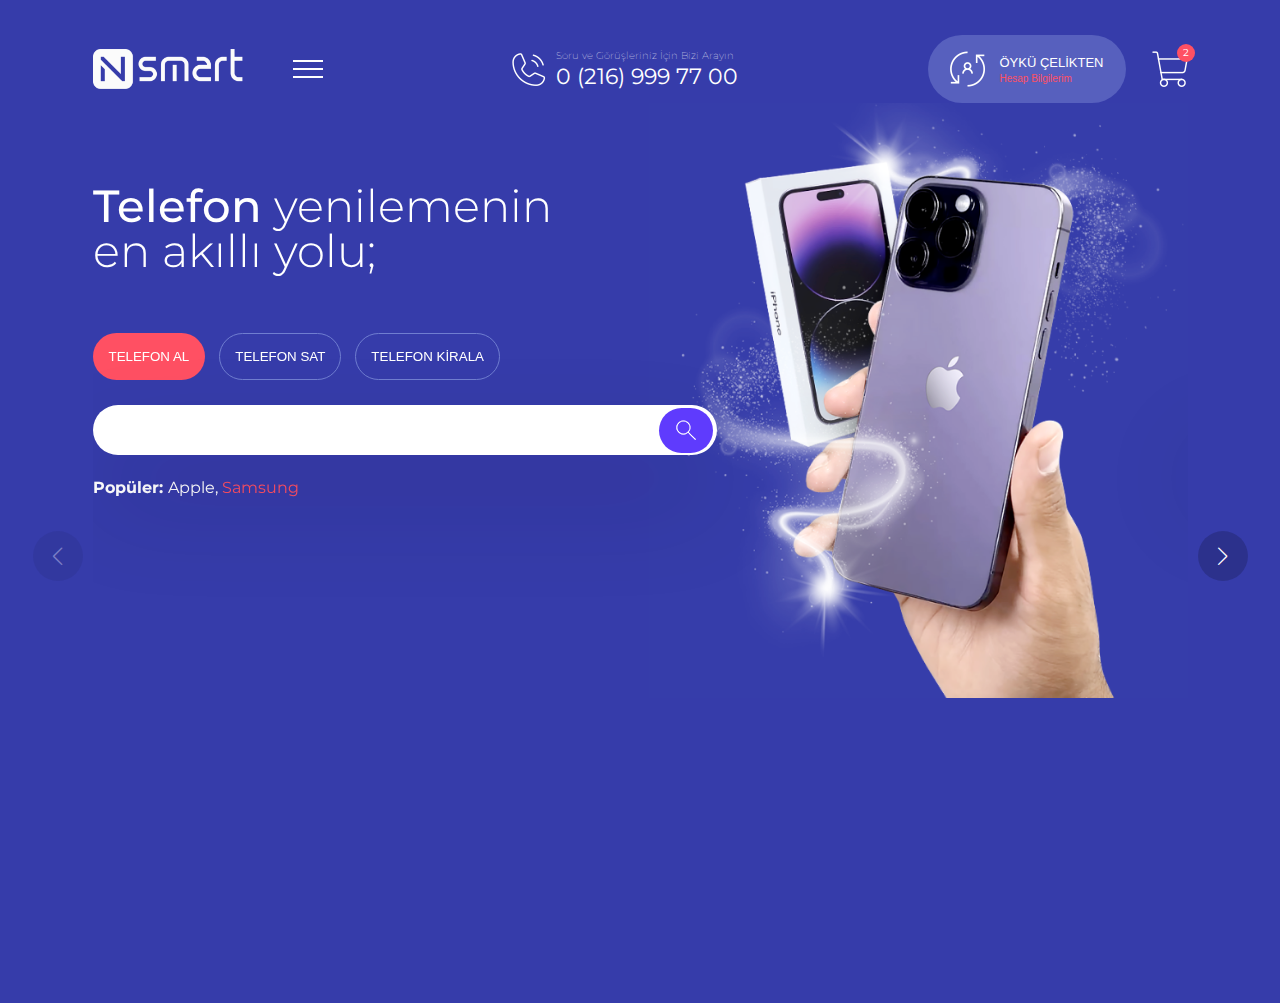
<file: index.html>
<!DOCTYPE html>
<html lang="en">

<head>
    <meta charset="UTF-8">
    <meta http-equiv="X-UA-Compatible" content="IE=edge">
    <meta name="viewport" content="width=device-width, initial-scale=1.0">

    <!-- Reset css  -->
    <link rel="stylesheet" href="assets/reset.css">

    <!-- custom css  -->
    <link rel="stylesheet" href="assets/style.css">

    <!-- Link Swiper's CSS -->
    <link rel="stylesheet" href="https://cdn.jsdelivr.net/npm/swiper@9/swiper-bundle.min.css" />

    <title>Case</title>
</head>

<body>

    <header>
        <div class="header f_between">
            <!-- sidebar menu  -->
            <nav class="sidebar ">
                <div class="sidebar__content">
                    <ul>
                        <li class="item">
                            <a href="#">Anasayfa</a>
                        </li>
                        <li class="item">
                            <a href="#">Teklif Sorgula</a>
                        </li>
                        <li class="item">
                            <a href="#">Hesabım</a>
                        </li>
                        <li class="item">
                            <a href="#">Siparişlerim</a>
                        </li>
                        <li class="item">
                            <a href="#">Favoriler</a>
                        </li>
                        <li class="item">
                            <a href="#">Sıkça Sorulan Sorular</a>
                        </li>
                        <li class="item">
                            <a href="#">İletişim</a>
                        </li>
                    </ul>

                    <div class="sidebar__content__search f_between">
                        <input type="text" placeholder="Ürün Ara">
                        <img src="assets/images/search.svg" alt="search-icon">
                    </div>

                    <div class="sidebar__contact">

                        <div class="sidebar__contact--account f_column ">
                            <button class="login-btn">Üye Girişi <span>/</span> </button>
                            <button class="new-user-btn"> Yeni Hesap Oluştur</button>
                        </div>


                        <div class="sidebar__contact--social ">
                            <ul>
                                <li><a href="#"> <img src="assets/images/facebook.png" alt="facebook"></a></li>
                                <li><a href="#"> <img src="assets/images/twitter.png" alt="twitter"></a></li>
                                <li><a href="#"> <img src="assets/images/instagram.png" alt="instagram"></a></li>
                            </ul>

                            <span> <img src="assets/images/sidebar-phone.png" alt="phone-call"> 0216 999 77 00 </span>
                        </div>
                    </div>
                </div>
            </nav>

            <!-- header top  -->
            <div class="header__logo f_between">
                <img src="assets/images/logo.png" alt="logo">
                <button class="header__menu__btn">
                    <span></span>
                </button>
            </div>

            <div class="header__contact f_between">
                <img src="assets/images/phone.png" alt="phone">
                <div class="header__contact__detail f_column">
                    <span class="">Soru ve Görüşleriniz İçin Bizi Arayın</span>
                    <span>0 (216) 999 77 00</span>
                </div>
            </div>

            <div class="header__account f_between">
                <button class="header__account__btn f_between">
                    <img src="assets/images/account.png" alt="user-change">
                    <div class="header__account__detail">
                        <p>ÖYKÜ ÇELİKTEN</p>
                        <span>Hesap Bilgilerim</span>
                    </div>
                </button>

                <div class="header__acount--shop">
                    <span class="f_center"> 2</span>
                    <img src="assets/images/shop-bag.png" alt="shop-bag">
                </div>
            </div>
        </div>
         
        <!-- slider  -->
        <section class="header__slider">
            <div class="swiper mySwiper">
                <div class="swiper-wrapper">
                    <div class="swiper-slide">
                        <div class="slider__box f_between">
                            <div class="slider__box__text ">
                                <p>
                                    <strong>Telefon </strong>yenilemenin en akıllı yolu;
                                </p>

                                <div class="slider__tab__container">
                                    <div class="slider_tab">
                                        <button class="slider__tab__btn active" onclick="openCity('get-phone')">TELEFON
                                            AL</button>
                                        <button class="slider__tab__btn" onclick="openCity('sell-phone')">TELEFON
                                            SAT</button>
                                        <button class="slider__tab__btn" onclick="openCity('rental-phone')">TELEFON
                                            KİRALA</button>
                                    </div>

                                    <div id="get-phone" class="phone">
                                        <div class="slider__tab__search f_between">
                                            <input type="text ">
                                            <span class="f_center">
                                                <img src="assets/images/search.svg" alt="search">
                                            </span>
                                        </div>
                                        <span><strong>Popüler: </strong> Apple, <span>Samsung</span> </span>
                                    </div>

                                    <div id="sell-phone" class="phone" style="display:none">
                                        <h2>TELEFON SAT</h2>
                                    </div>

                                    <div id="rental-phone" class="phone" style="display:none">
                                        <h2>TELEFON KİRALA</h2>
                                    </div>
                                </div>

                            </div>
                            <img src="assets/images/slider-phone-2.png" alt="phone">
                        </div>
                    </div>

                    <div class="swiper-slide">
                        <div class="slider__box f_between">
                            <div class="slider__box__text ">
                                <p>
                                    <strong>Telefon </strong>yenilemenin en akıllı yolu;
                                </p>

                                <div class="slider__tab__container">
                                    <div class="slider_tab">
                                        <button class="slider__tab__btn active"
                                            onclick="openCity('get-a-phone')">TELEFON AL</button>
                                        <button class="slider__tab__btn" onclick="openCity('sell-a-phone')">TELEFON
                                            SAT</button>
                                        <button class="slider__tab__btn" onclick="openCity('rental-a-phone')">TELEFON
                                            KİRALA</button>
                                    </div>

                                    <div id="get-a-phone" class="phone">
                                        <div class="slider__tab__search f_between">
                                            <input type="text ">
                                            <span class="f_center">
                                                <img src="assets/images/search.svg" alt="search">
                                            </span>
                                        </div>
                                        <span><strong>Popüler: </strong> Apple, <span>Samsung</span> </span>
                                    </div>

                                    <div id="sell-a-phone" class="phone" style="display:none">
                                        <h2>TELEFON SAT</h2>
                                    </div>

                                    <div id="rental-a-phone" class="phone" style="display:none">
                                        <h2>TELEFON KİRALA</h2>
                                    </div>
                                </div>
                            </div>
                            <img src="assets/images/slider-phone-2.png" alt="phone">
                        </div>
                    </div>
                </div>
            </div>
            <div class="swiper-button-next"></div>
            <div class="swiper-button-prev"></div>
        </section>
    </header>


    <!-- Swiper JS -->
    <script src="https://cdn.jsdelivr.net/npm/swiper@9/swiper-bundle.min.js"></script>

    <!-- Custom js -->
    <script src="assets/custom.js"></script>

</body>

</html>
</file>
<file: assets/style.css>
/* ----- Montserrat font ----- */
@import url('https://fonts.googleapis.com/css2?family=Montserrat:wght@100;300;400;500;600;700;800;900&display=swap');

* {
    margin: 0;
    padding: 0;
    box-sizing: border-box;
}

:root {
    --header-bg-color: #363CAA;
    --account-button-bg-color: #5760BE;
    --slider-button-active-bg-color: #FF5063;
    --search-button-bg-color: #5F3BFD;
    --body-text-color: #ffffff;
    --sidebar-border-color: #5B65BF;
    --seacrh-input-text: #000000;
    --tab-border-color: #707ED0;
    --slider-arrow-bg: #0000002d;

    /* ----- border ----- */
    --button-border-radius: 40px;

    /* ----- font-size ----- */
    --xsmal-fs: 10px;
    --smal-fs: 13px;
    --medium-fs: 18px;
    --large-fs: 22px;
    --xlarge-fs: 45px;

    /* ----- transition ----- */
    --button-transition--500: 500ms all ease-in;
    --button-transition--800: 800ms all cubic-bezier(.49, .49, .53, .55);
}

body {
    font-family: 'Montserrat', sans-serif;
    color: var(--body-text-color);
    background: var(--header-bg-color);
    overflow-x: hidden;
}

/* ============ Global ============ */
.f_center {
    display: flex;
    justify-content: center;
    align-items: center;
}

.f_between {
    display: flex;
    justify-content: space-between;
    align-items: center;
}

.f_column {
    display: flex;
    flex-direction: column;
    justify-content: flex-start;
}

/* ============ Header ============ */
header {
    background: var(--header-bg-color);
}

.header {
    position: relative;
    max-width: 1095px;
    margin: 35px auto 0;
}

.header__logo {
    position: relative;
    z-index: 9;
}

.header__logo img {
    width: 150px;
    height: 40px;
    object-fit: contain;
}

.header__contact__detail {
    margin-left: 10px;
    height: 100%;
}

.header__contact__detail span:first-child {
    font-size: var(--xsmal-fs);
    margin-bottom: 5px;
    font-weight: lighter;
}

.header__contact__detail span:last-child {
    font-size: var(--large-fs);
}

.header__account__btn {
    padding: 16px 22px;
    background-color: var(--account-button-bg-color);
    border-radius: var(--button-border-radius);
    margin-right: 26px;
}

.header__account__detail {
    margin-left: 13px;
}

.header__account__detail p {
    font-size: var(--smal-fs);
    margin-bottom: 3px;
}

.header__account__detail span {
    font-size: var(--xsmal-fs);
    text-align: left;
    display: block;
    color: var(--slider-button-active-bg-color);
}

.header__acount--shop {
    position: relative;
}

.header__acount--shop span {
    position: absolute;
    background-color: var(--slider-button-active-bg-color);
    width: 18px;
    height: 18px;
    border-radius: 100%;
    font-size: var(--xsmal-fs);
    right: -20%;
    top: -20%;
}

.header__menu__btn {
    position: relative;
    width: 30px;
    height: 18px;
    display: flex;
    align-items: center;
    justify-content: center;
    margin-left: 50px;
}

.header__menu__btn span {
    display: block;
    width: 30px;
    height: 2px;
    background-color: var(--body-text-color);
    transition: var(--button-transition--500);
}

.header__menu__btn span::before {
    position: absolute;
    content: '';
    width: 30px;
    height: 2px;
    background-color: var(--body-text-color);
    top: 0;
    left: 0;
    transition: var(--button-transition--500);
}

.header__menu__btn span::after {
    position: absolute;
    content: '';
    width: 30px;
    height: 2px;
    background-color: var(--body-text-color);
    bottom: 0;
    left: 0;
    transition: var(--button-transition--500);
}

.header__menu__btn.active {
    height: 30px;
}

.header__menu__btn.active span {
    background-color: var(--header-bg-color);
}

.header__menu__btn.active span::before {
    transform: rotate(45deg);
    top: 45%;
}

.header__menu__btn.active span::after {
    transform: rotate(-45deg);
    top: 45%;
}

/* ============ Sidebar ============ */
.sidebar {
    position: absolute;
    background-color: var(--header-bg-color);
    top: -35px;
    left: -100%;
    width: 35%;
    transition: var(--button-transition--800);
    z-index: 7;
}

.sidebar.active {
    left: 0;
}

.sidebar__content {
    border-top: 1px solid var(--sidebar-border-color);
    margin: 120px 0 60px;
}

.sidebar__content ul {
    margin-right: 30px;
}

.item {
    padding: 18px 0;
    border-bottom: 1px solid var(--sidebar-border-color);
    cursor: pointer;
}

.item a {
    color: var(--body-text-color);
    font-size: var(--large-fs);
    font-weight: lighter;
    transition: var(--button-transition--500);

}

.item:hover a {
    color: var(--slider-button-active-bg-color);
    transition: var(--button-transition--500);
}

.sidebar__content__search {
    margin: 32px 30px 0 0;
    padding: 13px 18px;
    background-color: var(--account-button-bg-color);
    border-radius: var(--button-border-radius);
}

.sidebar__content__search input::placeholder {
    color: var(--body-text-color);
    font-weight: lighter;
}

.sidebar__content__search input {
    color: var(--body-text-color);
    padding-left: 18px;
    width: 100%;
}

.sidebar__contact {
    margin-top: 30px;
}

.sidebar__contact--account button {
    text-align: left;
    font-size: var(--large-fs);
    margin-bottom: 3px;
}

.sidebar__contact--account .login-btn {
    color: var(--slider-button-active-bg-color);
}

.sidebar__contact--account .login-btn span {
    color: var(--body-text-color);
    margin: 0 10px;
}

.sidebar__contact--social {
    margin: 30px 0;
}

.sidebar__contact--social ul {
    display: flex;
}

.sidebar__contact--social ul li {
    margin-right: 30px;
}

.sidebar__contact--social ul li img {
    width: 18px;
}


.sidebar__contact--social span {
    display: flex;
    margin-top: 30px;
    align-items: center;
    font-size: 27px;
}

.sidebar__contact--social span img {
    margin-right: 12px;
}

/* slider  */
.header__slider {
    max-width: 1095px;
    margin: 0 auto;
    position: relative;
}

.slider__box {
    height: 100vh;
}

.slider__box__text {
    width: 60%;
    position: relative;
    z-index: 9;
    height: 100%;
    padding: 80px 0;
}

.slider__box img {
    position: absolute;
    top: -2%;
    right: -2%;
    width: 560px;
    height: max-content;
    object-fit: contain;
}

.slider__box__text p {
    font-size: var(--xlarge-fs);
    font-weight: 300;
    width: 70%;
    margin-bottom: 60px;
}

.slider__box__text p strong {
    font-weight: 500;
}

.slider__tab__container {
    width: 95%;
}

.slider__tab__btn {
    border: 1px solid var(--tab-border-color);
    margin-right: 10px;
    padding: 15px;
    border-radius: var(--button-border-radius);
}

.slider__tab__btn.active {
    background-color: var(--slider-button-active-bg-color);
    border-color: transparent;
}

.slider__tab__search {
    background-color: var(--body-text-color);
    height: 50px;
    border-radius: var(--button-border-radius);
    margin: 25px 0;
    position: relative;
    box-shadow: rgba(17, 12, 46, 0.15) 0px 48px 100px 0px;
}

.slider__tab__search input {
    width: 100%;
    color: var(--seacrh-input-text);
    padding-left: 5%;
}

.slider__tab__search span {
    background-color: var(--search-button-bg-color);
    width: 60px;
    height: 45px;
    border-radius: var(--button-border-radius);
    margin: 4px;
    cursor: pointer;
}

.slider__tab__search span img {
    width: 20px;
    height: 20px;
    position: static;
}

#get-phone span strong {
    font-weight: bold;
}

#get-phone span span {
    color: var(--slider-button-active-bg-color);
}

.phone h2 {
    margin: 50px 0;
}

.swiper-button-next:after,
.swiper-rtl .swiper-button-prev:after,
.swiper-button-prev:after,
.swiper-rtl .swiper-button-next:after {
    font-size: var(--medium-fs) !important;
    color: var(--body-text-color);
}

.swiper-button-next,
.swiper-rtl .swiper-button-prev {
    right: var(--swiper-navigation-sides-offset, -60px) !important;
    width: 50px !important;
    height: 50px !important;
    display: flex;
    align-items: center;
    background: var(--slider-arrow-bg);
    justify-content: center;
    border-radius: 100%;
    z-index: 6 !important;
}

.swiper-button-prev,
.swiper-rtl .swiper-button-next {
    left: var(--swiper-navigation-sides-offset, -60px) !important;
    right: auto;
    width: 50px !important;
    height: 50px !important;
    display: flex;
    align-items: center;
    background: var(--slider-arrow-bg);
    justify-content: center;
    border-radius: 100%;
}
</file>
